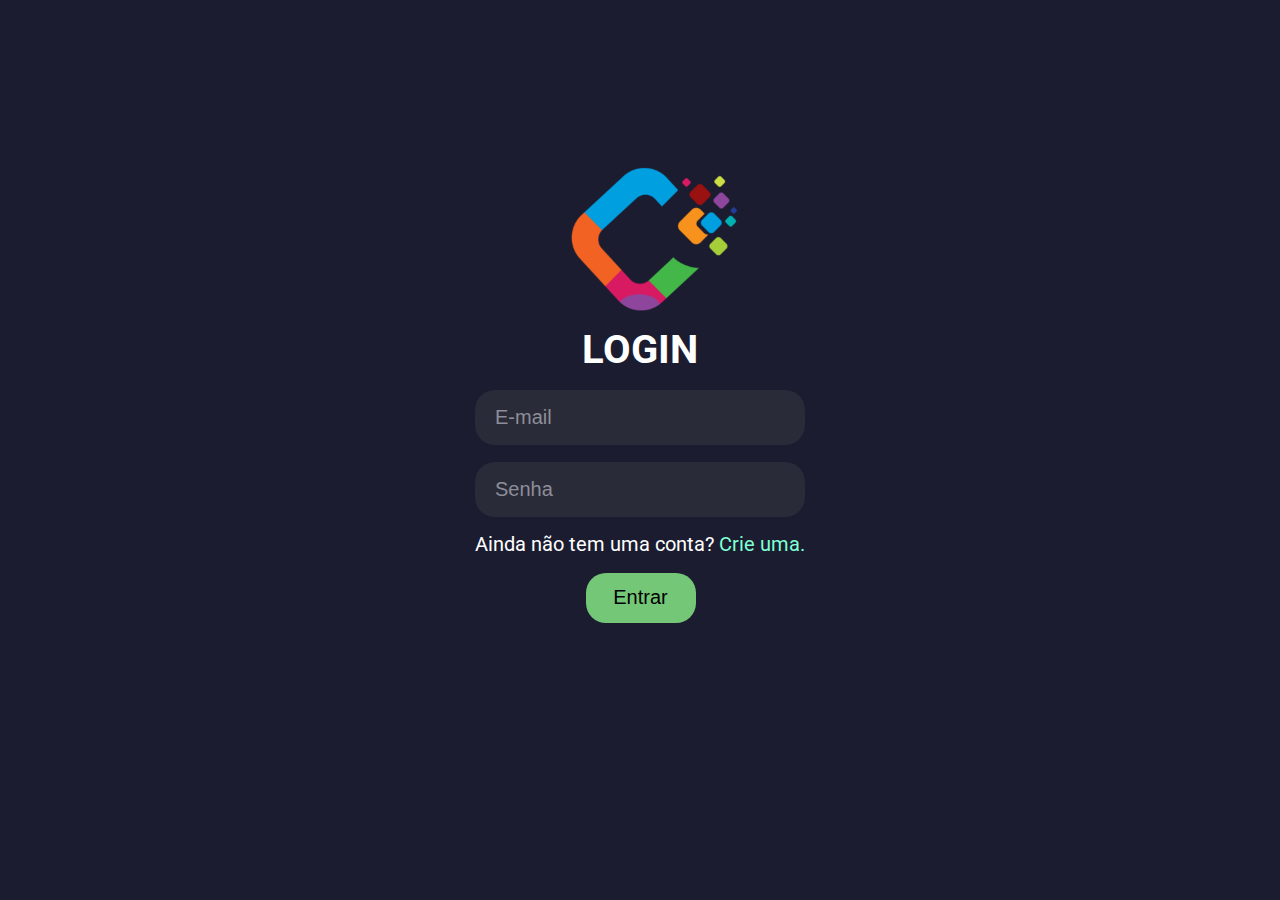
<file: index.html>
<!DOCTYPE html>
<html lang="pt-BR">
<head>
    <!-- Informações base -->
    <meta charset="UTF-8">
    <meta name="viewport" content="width=device-width, initial-scale=1.0">
    <link rel="stylesheet" href="./Css/styles.css">

    <!-- Fonte Roboto -->
    <link rel="preconnect" href="https://fonts.googleapis.com">
    <link rel="preconnect" href="https://fonts.gstatic.com" crossorigin>
    <link href="https://fonts.googleapis.com/css2?family=Roboto:ital,wght@0,100..900;1,100..900&display=swap" rel="stylesheet">

    <!-- Título da Pagina -->
    <title>Login</title>
</head>

<body>

<div id="login">

    <!-- Div Login -->
    <div class="caixa">

        <img alt="logo" src="./Imagens/logo.png">

        <!-- Título Login -->
        <h1>LOGIN</h1>

        <form>
        <!-- Entrada Email -->
        <div class="email">
            <input type="email" placeholder="E-mail" required>    
        </div>

        <!-- Entrada Senha -->
        <div class="senha">
            <input type="password" placeholder="Senha" required>
        </div>

        <!-- Texto entrada -->
        <div class="entrar" id="botao">
            <p>Ainda não tem uma conta? <a href="/Cadastro.html">Crie uma.</a></p>
            <input type="submit" value="Entrar">
        </div>
        </form>
        
    </div>

</div>


</body>
</html>
</file>
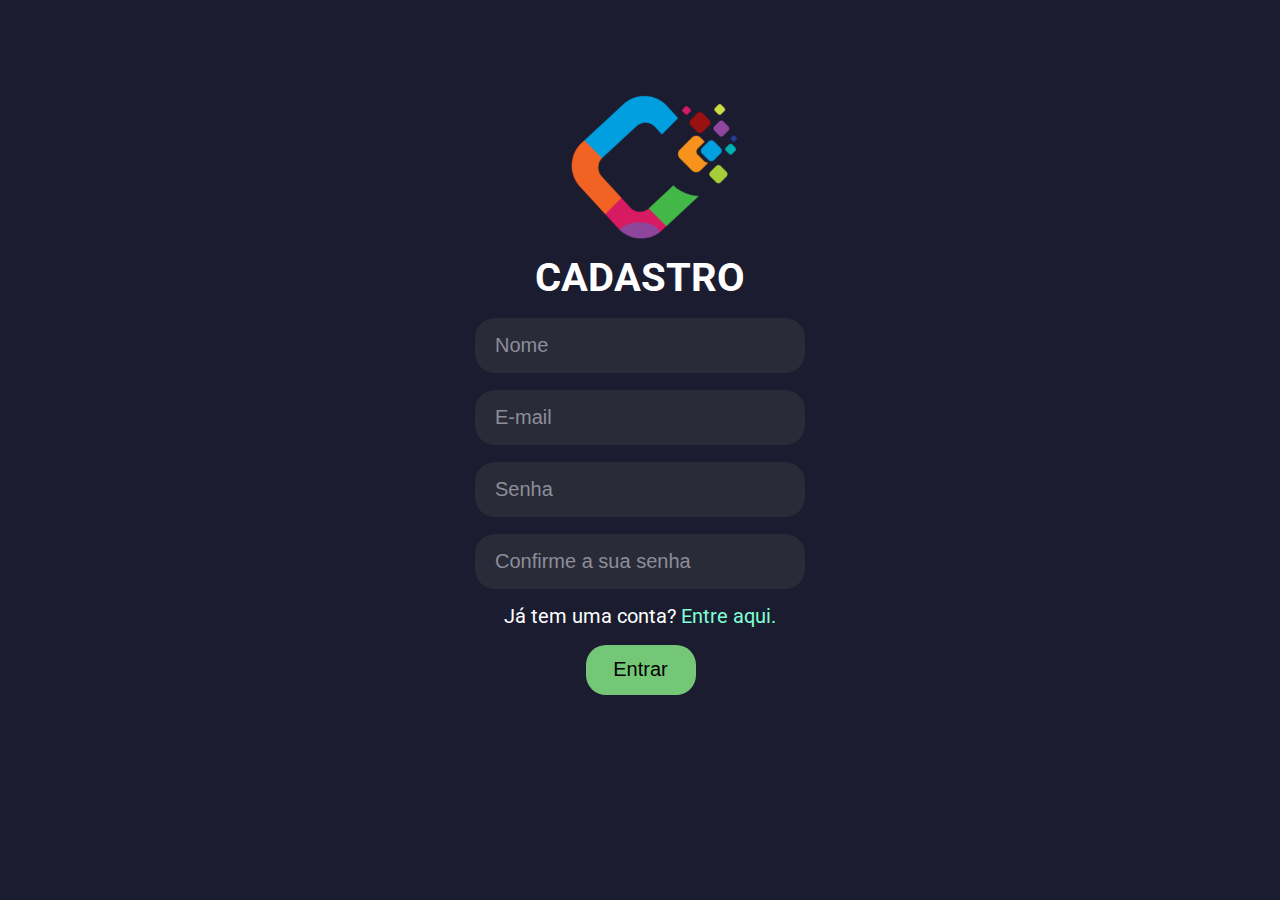
<file: Cadastro.html>
<!DOCTYPE html>
<html lang="pt-BR">
<head>
    <!-- Informações base -->
    <meta charset="UTF-8">
    <meta name="viewport" content="width=device-width, initial-scale=1.0">
    <link rel="stylesheet" href="./Css/styles.css">

    <!-- Fonte Roboto -->
    <link rel="preconnect" href="https://fonts.googleapis.com">
    <link rel="preconnect" href="https://fonts.gstatic.com" crossorigin>
    <link href="https://fonts.googleapis.com/css2?family=Roboto:ital,wght@0,100..900;1,100..900&display=swap" rel="stylesheet">

    <!-- Título da Pagina -->
    <title>Cadastro</title>
</head>

<body>

<div id="login">

    <!-- Div Login -->
    <div class="caixa">

        <img alt="logo" src="./Imagens/logo.png">

        <!-- Título Login -->
        <h1>CADASTRO</h1>

        <form>
        <!-- Entrada Nome -->
        <div class="nome">
            <input type="text" placeholder="Nome" required>
        </div>

        <!-- Entrada Email -->
        <div class="email">
            <input type="email" placeholder="E-mail" required>    
        </div>

        <!-- Entrada Senha -->
        <div class="senha">
            <input type="text" placeholder="Senha" required>
        </div>

        <!-- Confirmação de Senha -->
        <div class="senhaC">
             <input type="text" placeholder="Confirme a sua senha" required>
        </div>

        <!-- Texto entrada -->
        <div class="entrar" id="botao">
            <p>Já tem uma conta? <a href="index.html">Entre aqui.</a></p>
            <input type="submit" value="Entrar">
        </div>
        </form>
        
    </div>

</div>


</body>
</html>
</file>
<file: Css/styles.css>
*{
    padding: 0;
    margin: 0;
}

body{
    background-color: #1b1c30;
    width: 100vw;
    height: 100vh;
    display: flex;
    align-items: center;
    justify-content: center;
    font-family: "Roboto", sans-serif;
}

#login{
    text-align: center;
    position: relative;
    bottom: 75px;
}

.caixa {
    margin-top: 30px;
    font-size: 20px;
    color: white;
    position: relative;
}

.caixa input{
    border-radius: 20px;
    background-color: #2a2b38;
    color: white;
    border: none;
    margin-top: 17px;
} 

.entrar input{
    color: rgb(255, 255, 255);
    border: none;
    background: rgb(117, 199, 120);
    cursor: pointer;
}

.entrar input:hover{
    background-color: rgb(95, 165, 97);
    transition: 0.3s;
} 

.senha input,
.email input{
text-indent: 20px;
font-size: 20px;
width: 330px;
height: 55px;
}

.senhaC input,
.nome input{
text-indent: 20px;
font-size: 20px;
width: 330px;
height: 55px;
}

.entrar p{
    margin-top: 15px;
    font-size: 20px;
}

input::placeholder{
    color: #8d8e99;
}

.entrar a{
    color: aquamarine;
    text-decoration: none;
}

.entrar input{
font-size: 20px;
width: 110px;
height: 50px;
color: black;
margin-left: 1px;
}

.caixa img{
    width: 200px;
    position: relative;
    left: 10px;
}
</file>
